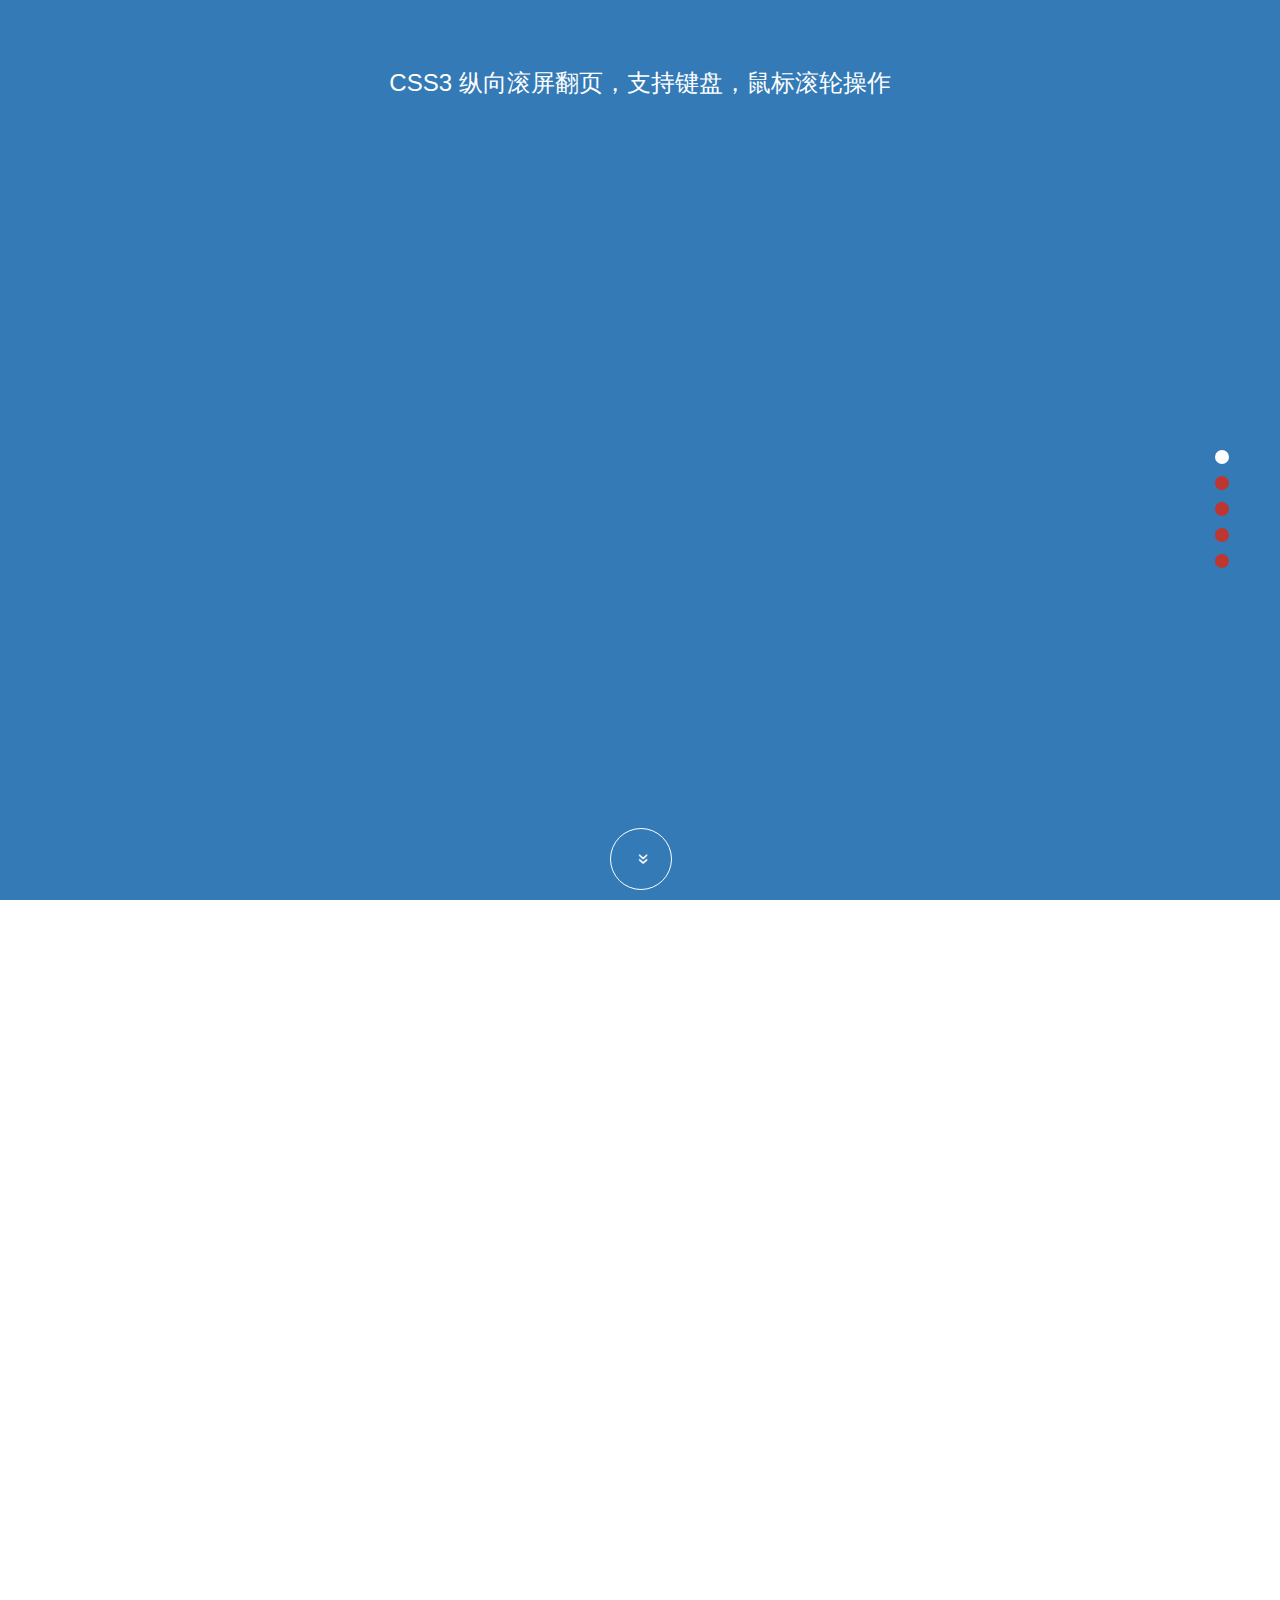
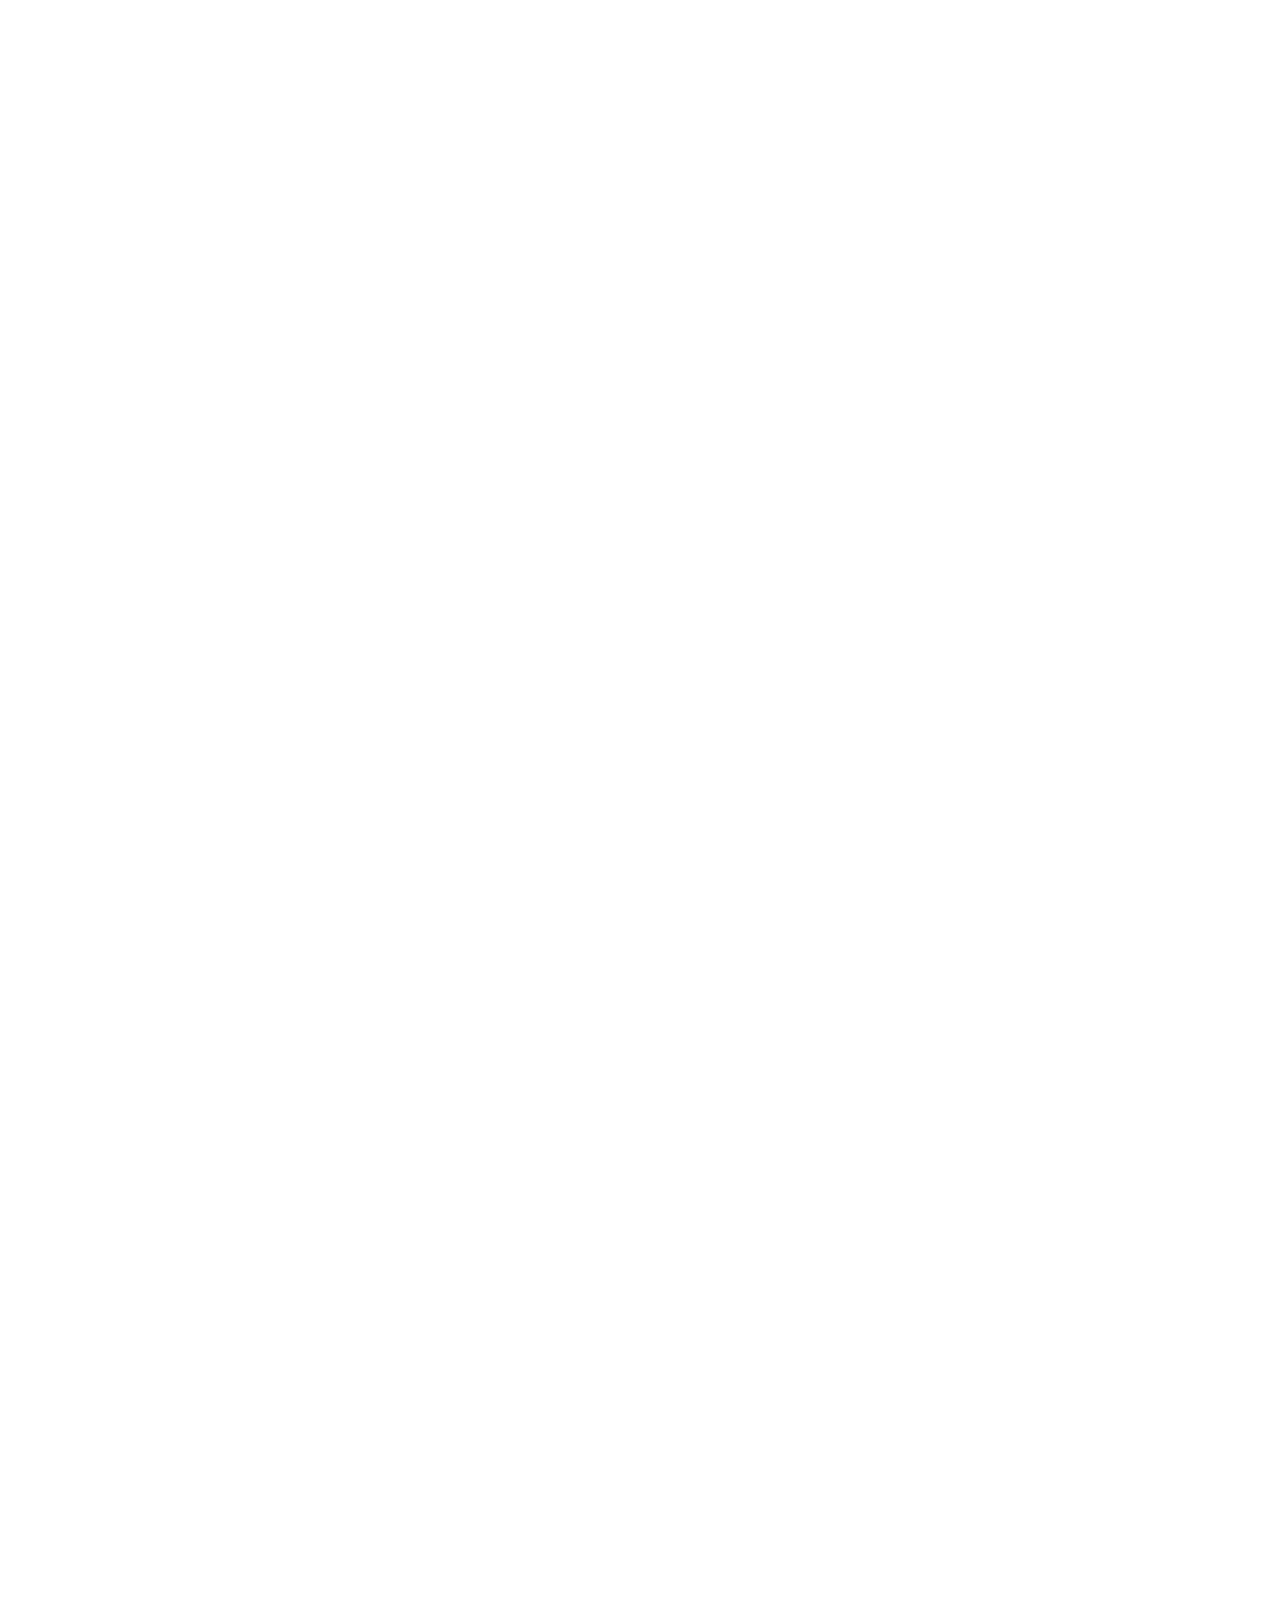
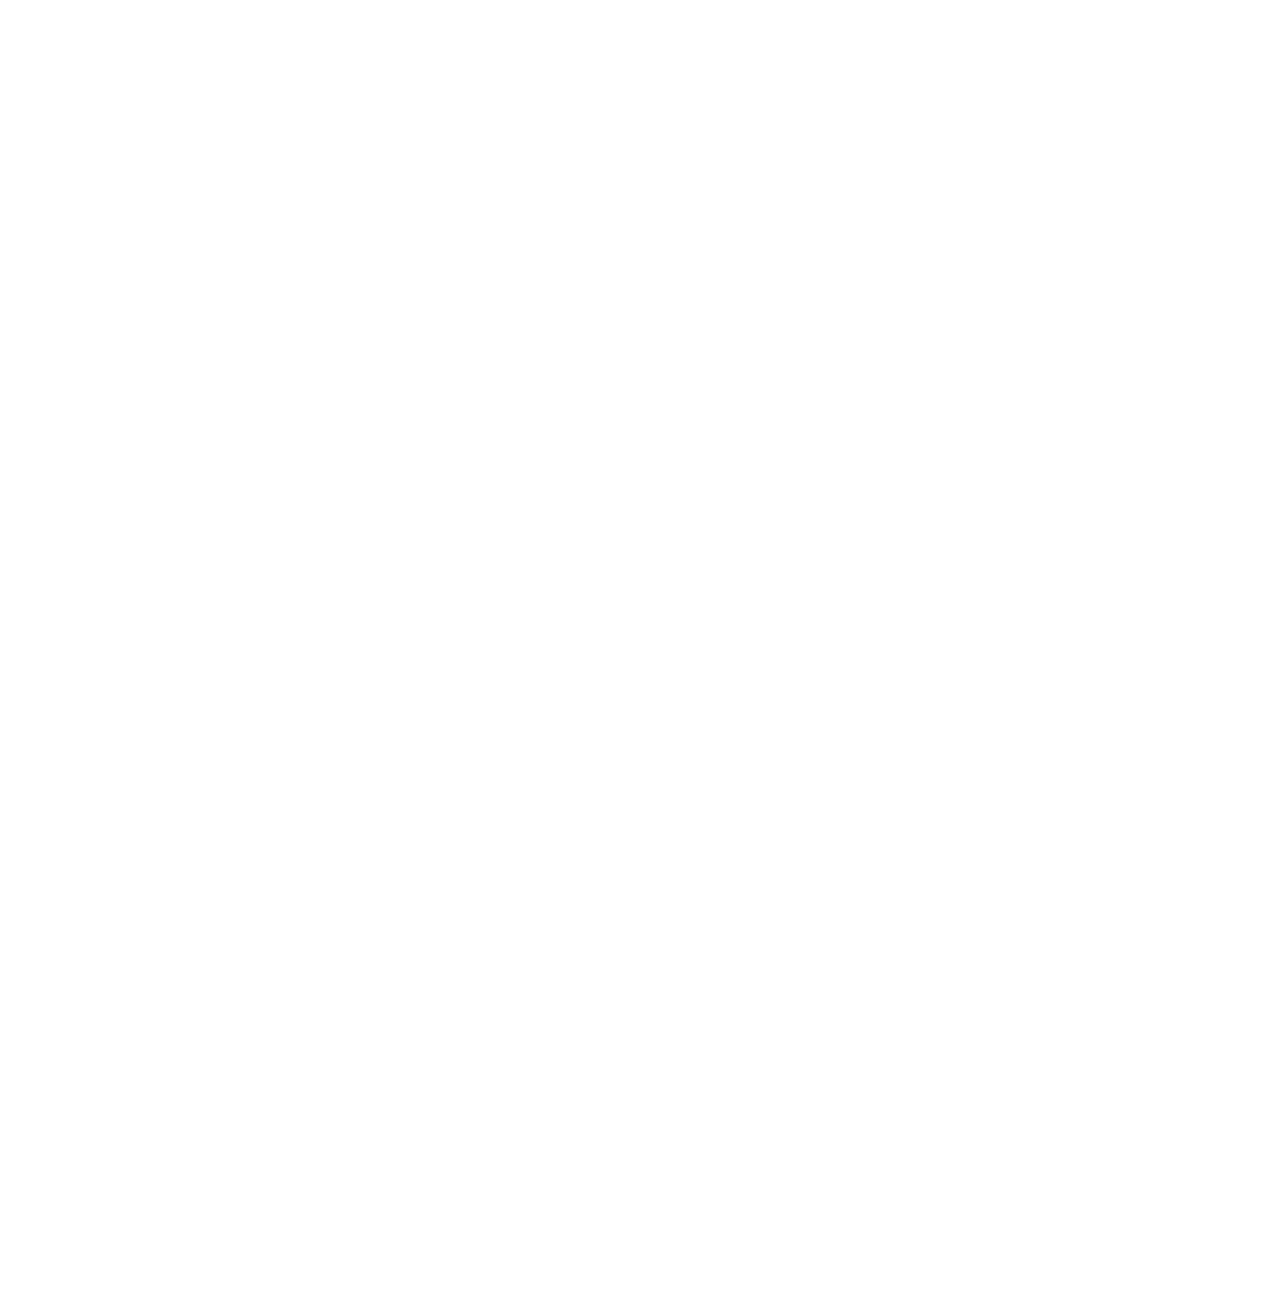
<file: 滚动翻页.html>
<!doctype html>

<html>

<head>

	<meta charset="utf-8">

	<meta name="viewport" content="width=device-width,initial-scale=1.0,maximum-scale=1.0,user-scalable=0" />

	<meta name="renderer" content="webkit">

	<title>CSS3 响应式纵向滚屏翻页，支持键盘，鼠标操作</title>

	<style type="text/css">

		body{color:#222;-webkit-text-size-adjust:none;}

		body,h1,h2,h3,h4,h5,h6,hr,p,blockquote,dl, dt,dd,ul,ol,li,pre,form,fieldset,legend,button,input,textarea,th,td,iframe{margin:0; padding:0;}

		h1,h2,h3,h4,h5,h6{font-size:100%;}

		body,button,input,select,textarea {font-family:Tahoma,Arial,Roboto,”Droid Sans”,”Helvetica Neue”,”Droid Sans Fallback”,”Heiti SC”,sans-self;font-size:62.5%; line-height:1.5;}

		ol,ul{list-style:none;}

		

		html,body{ width:100%; height:100%; overflow:hidden;}

		.section-wrap{ width:100%;height:100%;overflow:visible;transition:transform 1s cubic-bezier(0.86,0,0.03,1);-webkit-transition:-webkit-transform 1s cubic-bezier(0.86,0,0.03,1);}

		.section-wrap .section{ position:relative; width:100%; height:100%; background-position:center center; background-repeat:no-repeat;}

		.section-wrap .section .title{width:100%;position:absolute;top:10%;color:#fff;font-size:2.4em;text-align:center;}

		.section-wrap .section .title p{ padding:0 4%;opacity:0}

		.section-wrap .section .title.active .tit{ opacity:1;transform:translateY(-25px);-webkit-transform:translateY(-25px);transition:all 2s cubic-bezier(0.86,0,0.8,1);-webkit-transition:all 2s cubic-bezier(0.86,0,0.8,1);}

		.section-wrap .section-1{ background-color:#337ab7}

		.section-wrap .section-2{ background-color:#5cb85c}

		.section-wrap .section-3{ background-color:#5bc0de}

		.section-wrap .section-4{ background-color:#f0ad4e}

		.section-wrap .section-5{ background-color:#d9534f}

		.put-section-0{ transform:translateY(0);-webkit-transform:translateY(0);}

		.put-section-1{ transform:translateY(-100%);-webkit-transform:translateY(-100%);}

		.put-section-2{ transform:translateY(-200%);-webkit-transform:translateY(-200%);}

		.put-section-3{ transform:translateY(-300%);-webkit-transform:translateY(-300%);}

		.put-section-4{ transform:translateY(-400%);-webkit-transform:translateY(-400%);}

		.section-btn{ width:14px;position:fixed;right:4%;top:50%;}

		.section-btn li{ width:14px;height:14px;cursor:pointer;text-indent:-9999px;border-radius:50%;-webkit-border-radius:50%;margin-bottom:12px; background:#BD362F;text-align:center; color:#fff; onsor:pointer;}

		.section-btn li.on{ background:#fff}

		.arrow{ opacity:1;animation:arrow 3s cubic-bezier(0.5,0,0.1,1) infinite;-webkit-animation:arrow 3s cubic-bezier(0.5,0,0.1,1) infinite;transform:rotate(-90deg);-webkit-transform:rotate(-90deg); position:absolute;bottom:10px;left:50%;margin-left:-30px;width:60px;height:60px;border-radius:100%;-webkit-border-radius:100%;line-height:60px;text-align:center;font-size:20px;color:#fff;border:1px solid #fff;cursor:pointer;overflow:hidden;}

		.arrow:hover{ animation-play-state:paused;-webkit-animation-play-state:paused;}

		@keyframes arrow{ %0,%100{bottom:10px; opacity:1;} 50%{bottom:50px; opacity:.5} }

		@-webkit-keyframes arrow{ %0,%100{bottom:10px; opacity:1;} 50%{bottom:50px; opacity:.5} }

	</style>

	<!--[if lte IE 8]>

	<style type="text/css">

		html,body{width:100%; height:100%; overflow:scroll}

		.section-btn{display:none;}

	</style>

	<![endif]-->

</head>

<body>

	<section class="section-wrap">

		<div class="section section-1">

			<div class="title active">

				<p class="tit">CSS3 纵向滚屏翻页，支持键盘，鼠标滚轮操作</p>

			</div>

		</div>

		<div class="section section-2">

			<div class="title">

				<p class="tit">随便写写意思下!</p>

			</div>

		</div>

		<div class="section section-3">

			<div class="title">

				<p class="tit">随便写写意思下</p>

			</div>

		</div>

		<div class="section section-4">

			<div class="title">

				<p class="tit">随便写写意思下</p>

			</div>

		</div>

		<div class="section section-5">

			<div class="title">

				<p class="tit">随便写写意思下</p>

			</div>

		</div>

	</section>

	<ul class="section-btn">

	  <li class="on"></li>

	  <li></li>

	  <li></li>

	  <li></li>

	  <li></li>

	</ul>

	<div class="arrow">&laquo;</div>





<script src="http://www.jq22.com/jquery/2.1.1/jquery.min.js"></script>

<script type="text/javascript">

	//此处引用：鼠标滚轮mousewheel插件

	!function(a){"function"==typeof define&&define.amd?define(["jquery"],a):"object"==typeof exports?module.exports=a:a(jQuery)}(function(a){function b(b){var g=b||window.event,h=i.call(arguments,1),j=0,l=0,m=0,n=0,o=0,p=0;if(b=a.event.fix(g),b.type="mousewheel","detail"in g&&(m=-1*g.detail),"wheelDelta"in g&&(m=g.wheelDelta),"wheelDeltaY"in g&&(m=g.wheelDeltaY),"wheelDeltaX"in g&&(l=-1*g.wheelDeltaX),"axis"in g&&g.axis===g.HORIZONTAL_AXIS&&(l=-1*m,m=0),j=0===m?l:m,"deltaY"in g&&(m=-1*g.deltaY,j=m),"deltaX"in g&&(l=g.deltaX,0===m&&(j=-1*l)),0!==m||0!==l){if(1===g.deltaMode){var q=a.data(this,"mousewheel-line-height");j*=q,m*=q,l*=q}else if(2===g.deltaMode){var r=a.data(this,"mousewheel-page-height");j*=r,m*=r,l*=r}if(n=Math.max(Math.abs(m),Math.abs(l)),(!f||f>n)&&(f=n,d(g,n)&&(f/=40)),d(g,n)&&(j/=40,l/=40,m/=40),j=Math[j>=1?"floor":"ceil"](j/f),l=Math[l>=1?"floor":"ceil"](l/f),m=Math[m>=1?"floor":"ceil"](m/f),k.settings.normalizeOffset&&this.getBoundingClientRect){var s=this.getBoundingClientRect();o=b.clientX-s.left,p=b.clientY-s.top}return b.deltaX=l,b.deltaY=m,b.deltaFactor=f,b.offsetX=o,b.offsetY=p,b.deltaMode=0,h.unshift(b,j,l,m),e&&clearTimeout(e),e=setTimeout(c,200),(a.event.dispatch||a.event.handle).apply(this,h)}}function c(){f=null}function d(a,b){return k.settings.adjustOldDeltas&&"mousewheel"===a.type&&b%120===0}var e,f,g=["wheel","mousewheel","DOMMouseScroll","MozMousePixelScroll"],h="onwheel"in document||document.documentMode>=9?["wheel"]:["mousewheel","DomMouseScroll","MozMousePixelScroll"],i=Array.prototype.slice;if(a.event.fixHooks)for(var j=g.length;j;)a.event.fixHooks[g[--j]]=a.event.mouseHooks;var k=a.event.special.mousewheel={version:"3.1.12",setup:function(){if(this.addEventListener)for(var c=h.length;c;)this.addEventListener(h[--c],b,!1);else this.onmousewheel=b;a.data(this,"mousewheel-line-height",k.getLineHeight(this)),a.data(this,"mousewheel-page-height",k.getPageHeight(this))},teardown:function(){if(this.removeEventListener)for(var c=h.length;c;)this.removeEventListener(h[--c],b,!1);else this.onmousewheel=null;a.removeData(this,"mousewheel-line-height"),a.removeData(this,"mousewheel-page-height")},getLineHeight:function(b){var c=a(b),d=c["offsetParent"in a.fn?"offsetParent":"parent"]();return d.length||(d=a("body")),parseInt(d.css("fontSize"),10)||parseInt(c.css("fontSize"),10)||16},getPageHeight:function(b){return a(b).height()},settings:{adjustOldDeltas:!0,normalizeOffset:!0}};a.fn.extend({mousewheel:function(a){return a?this.bind("mousewheel",a):this.trigger("mousewheel")},unmousewheel:function(a){return this.unbind("mousewheel",a)}})});

	

	$(function(){

		var i=0;

		var $btn = $('.section-btn li'),

			$wrap = $('.section-wrap'),

			$arrow = $('.arrow');

		

		/*当前页面赋值*/

		function up(){i++;if(i==$btn.length){i=0};}

		function down(){i--;if(i<0){i=$btn.length-1};}

		

		/*页面滑动*/

		function run(){

			$btn.eq(i).addClass('on').siblings().removeClass('on');	

			$wrap.attr("class","section-wrap").addClass(function() { return "put-section-"+i; }).find('.section').eq(i).find('.title').addClass('active');

		};

		

		/*右侧按钮点击*/

		$btn.each(function(index) {

			$(this).click(function(){

				i=index;

				run();

			})

		});

		

		/*翻页按钮点击*/

		$arrow.one('click',go);

		function go(){

			up();run();	

			setTimeout(function(){$arrow.one('click',go)},1000)

		};

		

		/*响应鼠标*/

		$wrap.one('mousewheel',mouse_);

		function mouse_(event){

			if(event.deltaY<0) {up()}

			else{down()}

			run();

			setTimeout(function(){$wrap.one('mousewheel',mouse_)},1000)

		};

		

		/*响应键盘上下键*/

		$(document).one('keydown',k);

		function k(event){

			var e=event||window.event;

			var key=e.keyCode||e.which||e.charCode;

			switch(key)	{

				case 38: down();run();	

				break;

				case 40: up();run();	

				break;

			};

			setTimeout(function(){$(document).one('keydown',k)},1000);

		}

	});

</script>



</body>

</html>
</file>
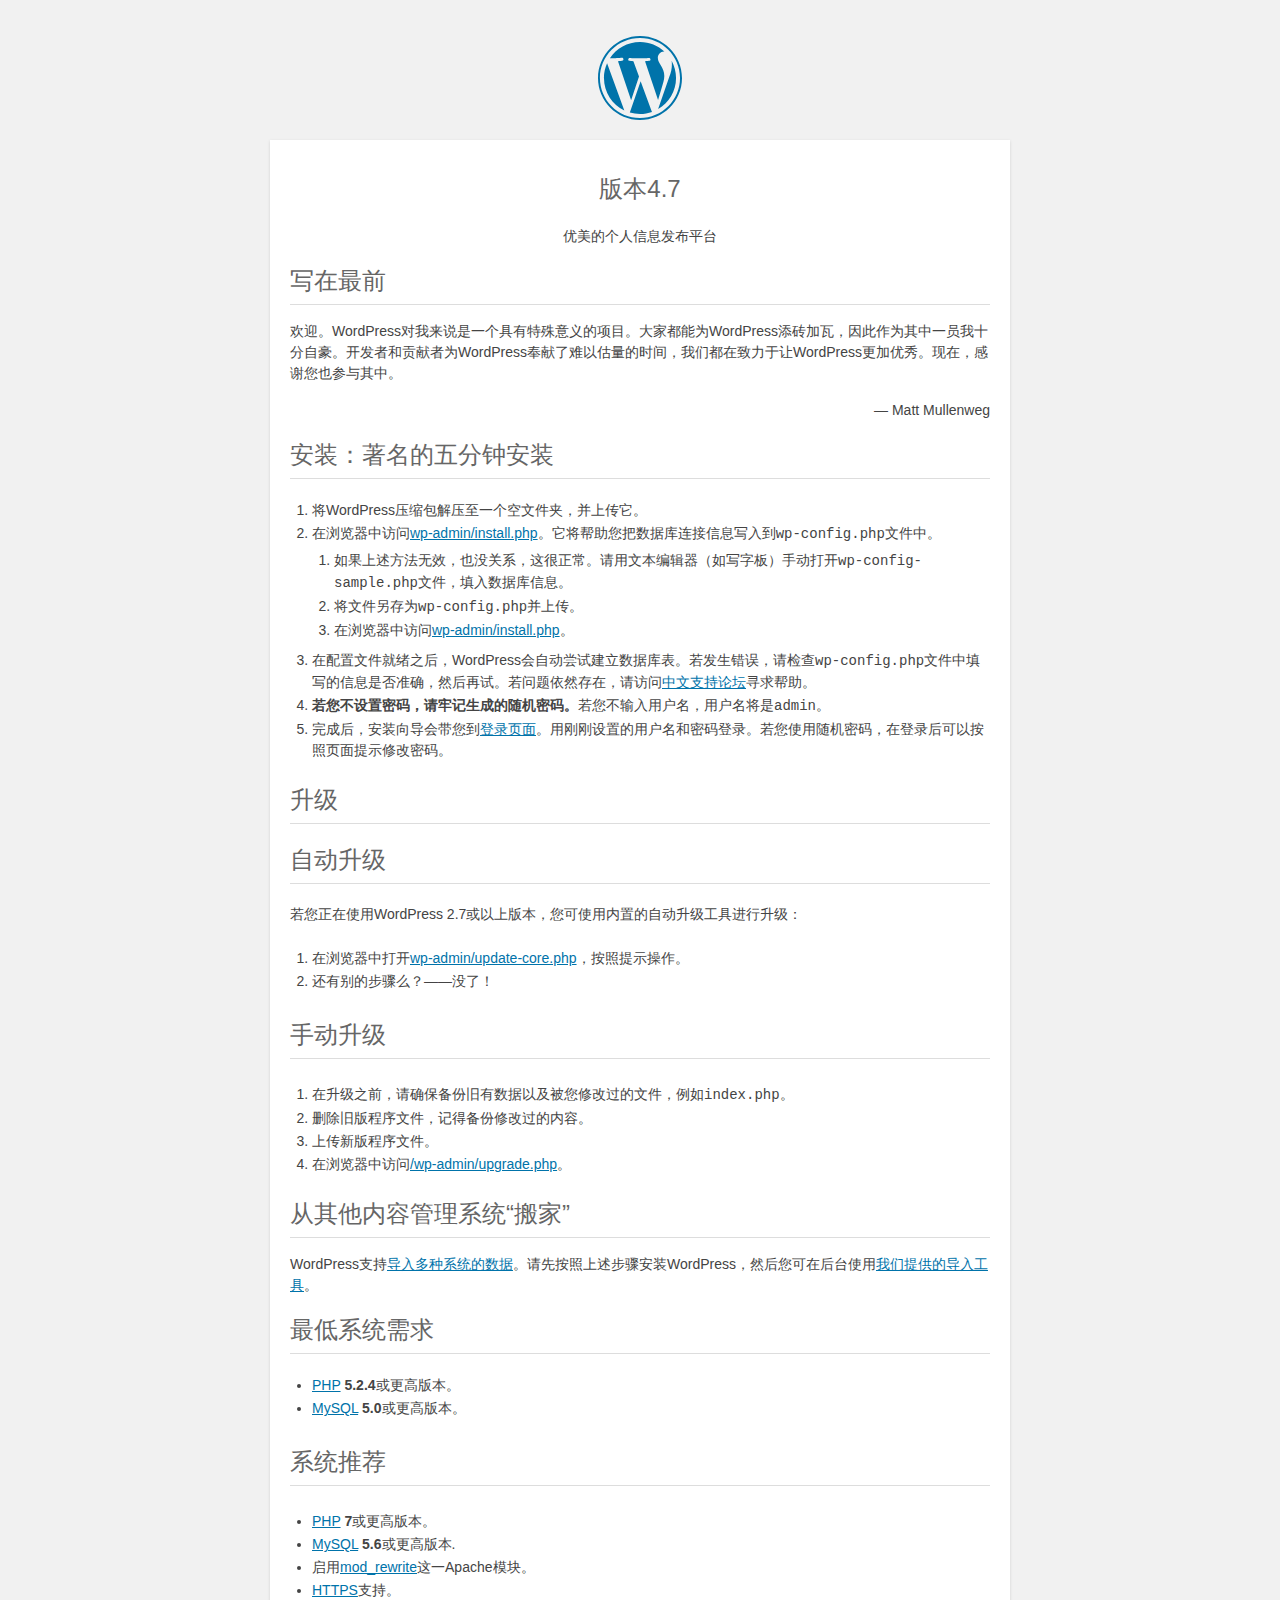
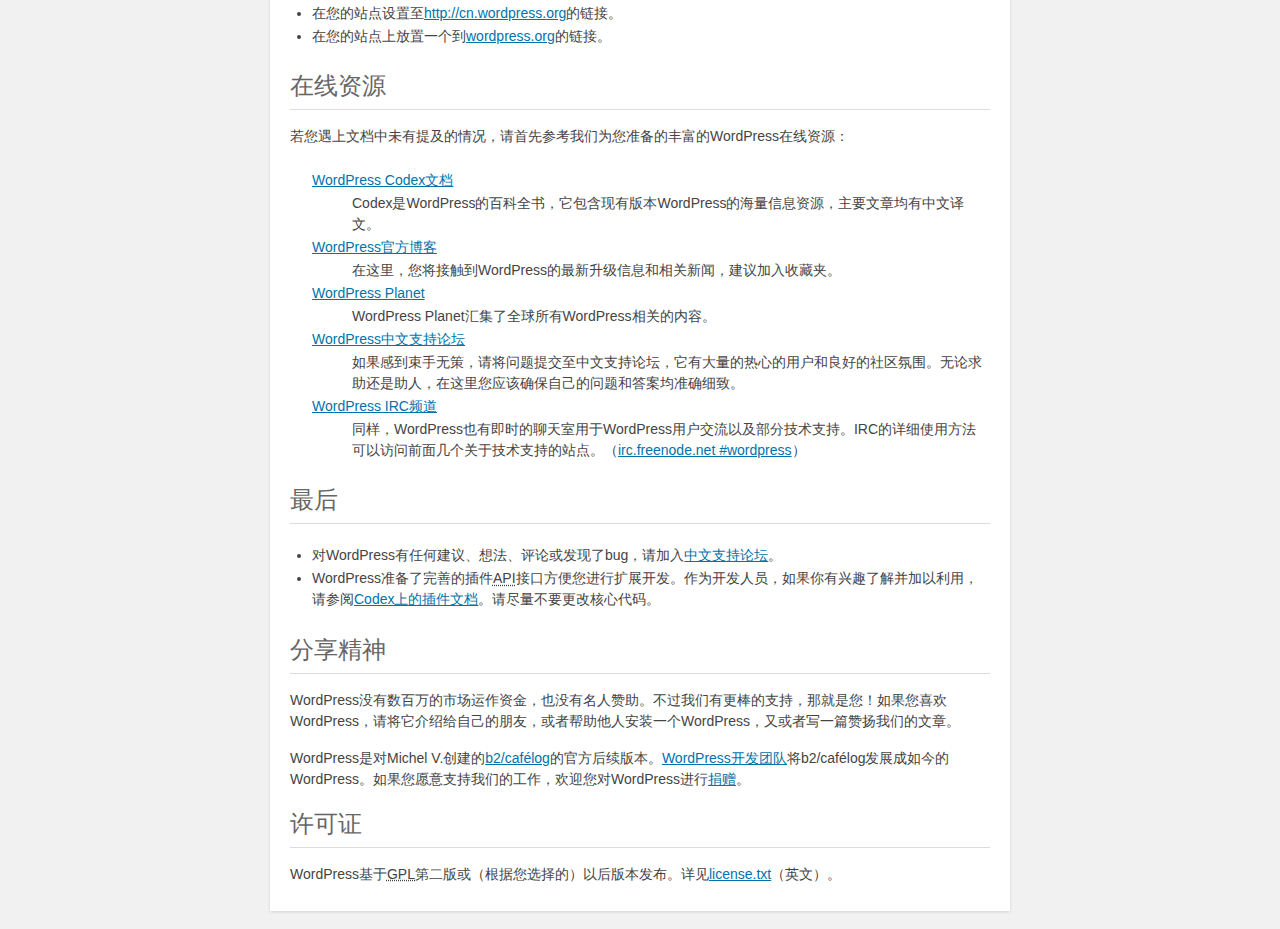
<file: wordpress/readme.html>
<!DOCTYPE html>
<html>
<head>
	<meta name="viewport" content="width=device-width" />
	<meta http-equiv="Content-Type" content="text/html; charset=utf-8" />
	<title>WordPress &#8250; 说明</title>
	<link rel="stylesheet" href="wp-admin/css/install.css?ver=20100228" type="text/css" />
</head>
<body>
<h1 id="logo">
	<a href="https://wordpress.org/"><img alt="WordPress" src="wp-admin/images/wordpress-logo.png" /></a>
	<br /> 版本4.7
</h1>
<p style="text-align: center">优美的个人信息发布平台</p>

<h1>写在最前</h1>
<p>欢迎。WordPress对我来说是一个具有特殊意义的项目。大家都能为WordPress添砖加瓦，因此作为其中一员我十分自豪。开发者和贡献者为WordPress奉献了难以估量的时间，我们都在致力于让WordPress更加优秀。现在，感谢您也参与其中。</p>
<p style="text-align: right">&#8212; Matt Mullenweg</p>

<h1>安装：著名的五分钟安装</h1>
<ol>
	<li>将WordPress压缩包解压至一个空文件夹，并上传它。</li>
	<li>在浏览器中访问<span class="file"><a href="wp-admin/install.php">wp-admin/install.php</a></span>。它将帮助您把数据库连接信息写入到<code>wp-config.php</code>文件中。
		<ol>
			<li>如果上述方法无效，也没关系，这很正常。请用文本编辑器（如写字板）手动打开<code>wp-config-sample.php</code>文件，填入数据库信息。</li>
			<li>将文件另存为<code>wp-config.php</code>并上传。</li>
			<li>在浏览器中访问<span class="file"><a href="wp-admin/install.php">wp-admin/install.php</a></span>。</li>
		</ol>
	</li>
	<li>在配置文件就绪之后，WordPress会自动尝试建立数据库表。若发生错误，请检查<code>wp-config.php</code>文件中填写的信息是否准确，然后再试。若问题依然存在，请访问<a href="http://zh-cn.forums.wordpress.org/" title="WordPress支持论坛">中文支持论坛</a>寻求帮助。</li>
	<li><strong>若您不设置密码，请牢记生成的随机密码。</strong>若您不输入用户名，用户名将是<code>admin</code>。</li>
	<li>完成后，安装向导会带您到<a href="wp-login.php">登录页面</a>。用刚刚设置的用户名和密码登录。若您使用随机密码，在登录后可以按照页面提示修改密码。</li>
</ol>

<h1>升级</h1>
<h2>自动升级</h2>
<p>若您正在使用WordPress 2.7或以上版本，您可使用内置的自动升级工具进行升级：</p>
<ol>
	<li>在浏览器中打开<span class="file"><a href="wp-admin/update-core.php">wp-admin/update-core.php</a></span>，按照提示操作。</li>
	<li>还有别的步骤么？——没了！</li>
</ol>

<h2>手动升级</h2>
<ol>
	<li>在升级之前，请确保备份旧有数据以及被您修改过的文件，例如<code>index.php</code>。</li>
	<li>删除旧版程序文件，记得备份修改过的内容。</li>
	<li>上传新版程序文件。</li>
	<li>在浏览器中访问<span class="file"><a href="wp-admin/upgrade.php">/wp-admin/upgrade.php</a>。</span></li>
</ol>

<h1>从其他内容管理系统“搬家”</h1>
<p>WordPress支持<a href="http://codex.wordpress.org/Importing_Content">导入多种系统的数据</a>。请先按照上述步骤安装WordPress，然后您可在后台使用<a href="wp-admin/import.php" title="导入WordPress">我们提供的导入工具</a>。</p>

<h1>最低系统需求</h1>
<ul>
	<li><a href="http://php.net/">PHP</a> <strong>5.2.4</strong>或更高版本。</li>
	<li><a href="http://www.mysql.com/">MySQL</a> <strong>5.0</strong>或更高版本。</li>
</ul>

<h2>系统推荐</h2>
<ul>
	<li><a href="https://secure.php.net/">PHP</a> <strong>7</strong>或更高版本。</li>
	<li><a href="https://www.mysql.com/">MySQL</a> <strong>5.6</strong>或更高版本.</li>
	<li>启用<a href="http://httpd.apache.org/docs/2.2/mod/mod_rewrite.html">mod_rewrite</a>这一Apache模块。</li>
	<li><a href="https://wordpress.org/news/2016/12/moving-toward-ssl/">HTTPS</a>支持。</li>
	<li>在您的站点设置至<a href="http://cn.wordpress.org/">http://cn.wordpress.org</a>的链接。</li>
	<li>在您的站点上放置一个到<a href="https://cn.wordpress.org/">wordpress.org</a>的链接。</li>
</ul>

<h1>在线资源</h1>
<p>若您遇上文档中未有提及的情况，请首先参考我们为您准备的丰富的WordPress在线资源：</p>
<dl>
	<dt><a href="http://codex.wordpress.org/">WordPress Codex文档</a></dt>
		<dd>Codex是WordPress的百科全书，它包含现有版本WordPress的海量信息资源，主要文章均有中文译文。</dd>
	<dt><a href="https://wordpress.org/news/">WordPress官方博客</a></dt>
		<dd>在这里，您将接触到WordPress的最新升级信息和相关新闻，建议加入收藏夹。</dd>
	<dt><a href="https://planet.wordpress.org/">WordPress Planet</a></dt>
		<dd>WordPress Planet汇集了全球所有WordPress相关的内容。</dd>
	<dt><a href="https://zh-cn.forums.wordpress.org/forum/issues">WordPress中文支持论坛</a></dt>
		<dd>如果感到束手无策，请将问题提交至中文支持论坛，它有大量的热心的用户和良好的社区氛围。无论求助还是助人，在这里您应该确保自己的问题和答案均准确细致。</dd>
	<dt><a href="http://codex.wordpress.org/IRC">WordPress IRC频道</a></dt>
		<dd>同样，WordPress也有即时的聊天室用于WordPress用户交流以及部分技术支持。IRC的详细使用方法可以访问前面几个关于技术支持的站点。（<a href="irc://irc.freenode.net/wordpress">irc.freenode.net #wordpress</a>）</dd>
</dl>

<h1>最后</h1>
<ul>
	<li>对WordPress有任何建议、想法、评论或发现了bug，请加入<a href="http://zh-cn.forums.wordpress.org/">中文支持论坛</a>。</li>
	<li>WordPress准备了完善的插件<abbr title="应用编程接口">API</abbr>接口方便您进行扩展开发。作为开发人员，如果你有兴趣了解并加以利用，请参阅<a href="http://codex.wordpress.org/Plugin_API">Codex上的插件文档</a>。请尽量不要更改核心代码。</li>
</ul>

<h1>分享精神</h1>
<p>WordPress没有数百万的市场运作资金，也没有名人赞助。不过我们有更棒的支持，那就是您！如果您喜欢WordPress，请将它介绍给自己的朋友，或者帮助他人安装一个WordPress，又或者写一篇赞扬我们的文章。</p>

<p>WordPress是对Michel V.创建的<a href="http://cafelog.com/">b2/caf&#233;log</a>的官方后续版本。<a href="http://wordpress.org/about/">WordPress开发团队</a>将b2/caf&#233;log发展成如今的WordPress。如果您愿意支持我们的工作，欢迎您对WordPress进行<a href="http://wordpress.org/donate/">捐赠</a>。</p>

<h1>许可证</h1>
<p>WordPress基于<abbr title="GNU通用公共许可证">GPL</abbr>第二版或（根据您选择的）以后版本发布。详见<a href="license.txt">license.txt</a>（英文）。</p>

</body>
</html>
</file>
<file: wordpress/wp-admin/css/install.css>
html {
	background: #f1f1f1;
	margin: 0 20px;
}

body {
	background: #fff;
	color: #444;
	font-family: -apple-system, BlinkMacSystemFont, "Segoe UI", Roboto, Oxygen-Sans, Ubuntu, Cantarell, "Helvetica Neue", sans-serif;
	margin: 140px auto 25px;
	padding: 20px 20px 10px 20px;
	max-width: 700px;
	-webkit-font-smoothing: subpixel-antialiased;
	-webkit-box-shadow: 0 1px 3px rgba(0,0,0,0.13);
	box-shadow: 0 1px 3px rgba(0,0,0,0.13);
}

a {
	color: #0073aa;
}

a:hover,
a:active {
	color: #00a0d2;
}

a:focus {
	color: #124964;
	-webkit-box-shadow:
		0 0 0 1px #5b9dd9,
		0 0 2px 1px rgba(30, 140, 190, .8);
	box-shadow:
		0 0 0 1px #5b9dd9,
		0 0 2px 1px rgba(30, 140, 190, .8);
}

.ie8 a:focus {
	outline: #5b9dd9 solid 1px;
}

h1, h2 {
	border-bottom: 1px solid #ddd;
	clear: both;
	color: #666;
	font-size: 24px;
	padding: 0;
	padding-bottom: 7px;
	font-weight: 400;
}

h3 {
	font-size: 16px;
}

p, li, dd, dt {
	padding-bottom: 2px;
	font-size: 14px;
	line-height: 1.5;
}

code, .code {
	font-family: Consolas, Monaco, monospace;
}

ul, ol, dl {
	padding: 5px 5px 5px 22px;
}

a img {
	border:0
}
abbr {
	border: 0;
	font-variant: normal;
}

fieldset {
	border: 0;
	padding: 0;
	margin: 0;
}

label {
	cursor: pointer;
}

#logo {
	margin: 6px 0 14px 0;
	padding: 0 0 7px 0;
	border-bottom: none;
	text-align:center
}
#logo a {
	background-image: url(../images/w-logo-blue.png?ver=20131202);
	background-image: none, url(../images/wordpress-logo.svg?ver=20131107);
	-webkit-background-size: 84px;
	background-size: 84px;
	background-position: center top;
	background-repeat: no-repeat;
	color: #444; /* same as login.css */
	height: 84px;
	font-size: 20px;
	font-weight: 400;
	line-height: 1.3em;
	margin: -130px auto 25px;
	padding: 0;
	text-decoration: none;
	width: 84px;
	text-indent: -9999px;
	outline: none;
	overflow: hidden;
	display: block;
}

#logo a:focus {
	-webkit-box-shadow: none;
	box-shadow: none;
}

.step {
	margin: 20px 0 15px;
}
.step, th {
	text-align: left;
	padding: 0;
}
.language-chooser.wp-core-ui .step .button.button-large {
	height: 36px;
	font-size: 14px;
	line-height: 33px;
	vertical-align: middle;
}
textarea {
	border: 1px solid #ddd;
	font-family: -apple-system, BlinkMacSystemFont, "Segoe UI", Roboto, Oxygen-Sans, Ubuntu, Cantarell, "Helvetica Neue", sans-serif;
	width: 100%;
	-webkit-box-sizing: border-box;
	-moz-box-sizing: border-box;
	box-sizing: border-box;
}

.form-table {
	border-collapse: collapse;
	margin-top: 1em;
	width: 100%;
}

.form-table td {
	margin-bottom: 9px;
	padding: 10px 20px 10px 0;
	font-size: 14px;
	vertical-align: top
}

.form-table th {
	font-size: 14px;
	text-align: left;
	padding: 10px 20px 10px 0;
	width: 140px;
	vertical-align: top;
}

.form-table code {
	line-height: 18px;
	font-size: 14px;
}

.form-table p {
	margin: 4px 0 0 0;
	font-size: 11px;
}

.form-table input {
	line-height: 20px;
	font-size: 15px;
	padding: 3px 5px;
	border: 1px solid #ddd;
	-webkit-box-shadow: inset 0 1px 2px rgba(0,0,0,0.07);
	box-shadow: inset 0 1px 2px rgba(0,0,0,0.07);
}

input,
submit {
	font-family: -apple-system, BlinkMacSystemFont, "Segoe UI", Roboto, Oxygen-Sans, Ubuntu, Cantarell, "Helvetica Neue", sans-serif;
}

.form-table input[type=text],
.form-table input[type=email],
.form-table input[type=url],
.form-table input[type=password] {
	width: 206px;
}

.form-table th p {
	font-weight: 400;
}

.form-table.install-success th,
.form-table.install-success td {
	vertical-align: middle;
	padding: 16px 20px 16px 0;
}

.form-table.install-success td p {
	margin: 0;
	font-size: 14px;
}

.form-table.install-success td code {
	margin: 0;
	font-size: 18px;
}

#error-page {
	margin-top: 50px;
}

#error-page p {
	font-size: 14px;
	line-height: 18px;
	margin: 25px 0 20px;
}

#error-page code, .code {
	font-family: Consolas, Monaco, monospace;
}

.wp-hide-pw > .dashicons {
	line-height: inherit;
}

#pass-strength-result {
	background-color: #eee;
	border: 1px solid #ddd;
	color: #23282d;
	margin: -2px 5px 5px 0px;
	padding: 3px 5px;
	text-align: center;
	width: 218px;
	-webkit-box-sizing: border-box;
	-moz-box-sizing: border-box;
	box-sizing: border-box;
	opacity: 0;
}

#pass-strength-result.short {
	background-color: #f1adad;
	border-color: #e35b5b;
	opacity: 1;
}

#pass-strength-result.bad {
	background-color: #fbc5a9;
	border-color: #f78b53;
	opacity: 1;
}

#pass-strength-result.good {
	background-color: #ffe399;
	border-color: #ffc733;
	opacity: 1;
}

#pass-strength-result.strong {
	background-color: #c1e1b9;
	border-color: #83c373;
	opacity: 1;
}

#pass1.short, #pass1-text.short {
	border-color: #e35b5b;
}

#pass1.bad, #pass1-text.bad {
	border-color: #f78b53;
}

#pass1.good, #pass1-text.good {
	border-color: #ffc733;
}

#pass1.strong, #pass1-text.strong {
	border-color: #83c373;
}

.pw-weak {
	display: none;
}

.message {
	border-left: 4px solid #dc3232;
	padding: .7em .6em;
	background-color: #fbeaea;
}

/* rtl:ignore */
#dbname,
#uname,
#pwd,
#dbhost,
#prefix,
#user_login,
#admin_email,
#pass1,
#pass2 {
	direction: ltr;
}

#pass1-text,
.show-password #pass1 {
	display: none;
}

.show-password #pass1-text
{
	display: inline-block;
}

.form-table span.description.important {
	font-size: 12px;
}


/* localization */
body.rtl,
.rtl textarea,
.rtl input,
.rtl submit {
	font-family: Tahoma, sans-serif;
}

:lang(he-il) body.rtl,
:lang(he-il) .rtl textarea,
:lang(he-il) .rtl input,
:lang(he-il) .rtl submit {
	font-family: Arial, sans-serif;
}

@media only screen and (max-width: 799px) {
	body {
		margin-top: 115px;
	}
	#logo a {
		margin: -125px auto 30px;
	}
}

@media screen and ( max-width: 782px ) {

	.form-table {
		margin-top: 0;
	}

	.form-table th,
	.form-table td {
		display: block;
		width: auto;
		vertical-align: middle;
	}

	.form-table th {
		padding: 20px 0 0;
	}

	.form-table td {
		padding: 5px 0;
		border: 0;
		margin: 0;
	}

	textarea,
	input {
		font-size: 16px;
	}

	.form-table td input[type="text"],
	.form-table td input[type="email"],
	.form-table td input[type="url"],
	.form-table td input[type="password"],
	.form-table td select,
	.form-table td textarea,
	.form-table span.description {
		width: 100%;
		font-size: 16px;
		line-height: 1.5;
		padding: 7px 10px;
		display: block;
		max-width: none;
		-webkit-box-sizing: border-box;
		-moz-box-sizing: border-box;
		box-sizing: border-box;
	}

}

body.language-chooser {
	max-width: 300px;
}

.language-chooser select {
	padding: 8px;
	width: 100%;
	display: block;
	border: 1px solid #ddd;
	background-color: #fff;
	color: #32373c;
	font-size: 16px;
	font-family: Arial, sans-serif;
	font-weight: 400;
}

.language-chooser p {
	text-align: right;
}

.screen-reader-input,
.screen-reader-text {
	position: absolute;
	margin: -1px;
	padding: 0;
	height: 1px;
	width: 1px;
	overflow: hidden;
	clip: rect(0 0 0 0);
	border: 0;
}

.spinner {
	background: url(../images/spinner.gif) no-repeat;
	-webkit-background-size: 20px 20px;
	background-size: 20px 20px;
	visibility: hidden;
	opacity: 0.7;
	filter: alpha(opacity=70);
	width: 20px;
	height: 20px;
	margin: 2px 5px 0;
}

.step .spinner {
	display: inline-block;
	vertical-align: middle;
	margin-right: 15px;
}

.button.hide-if-no-js,
.hide-if-no-js {
	display: none;
}

/**
 * HiDPI Displays
 */
@media print,
  (-webkit-min-device-pixel-ratio: 1.25),
  (min-resolution: 120dpi) {

	.spinner {
		background-image: url(../images/spinner-2x.gif);
	}

}
</file>
